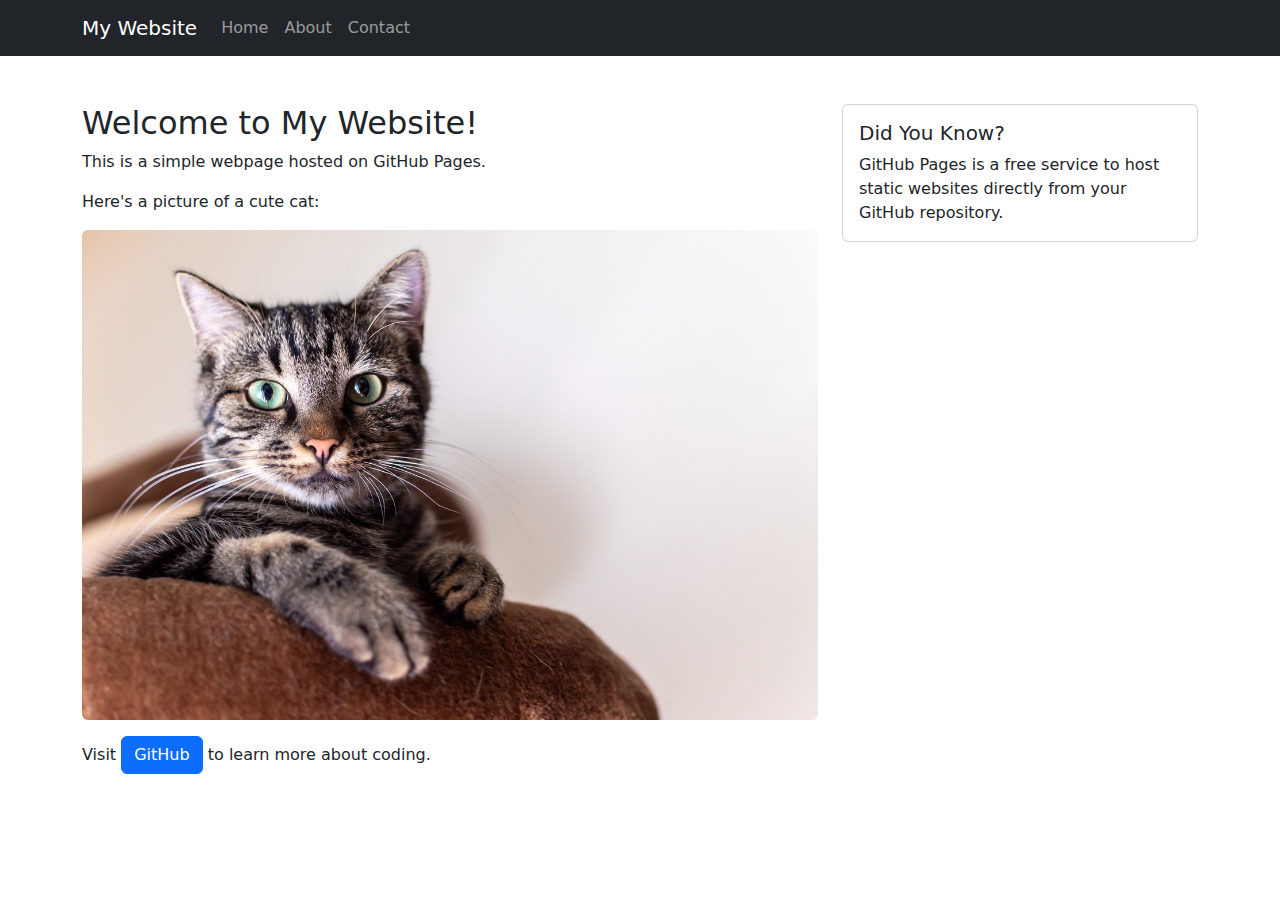
<file: index.html>
<!DOCTYPE html>
<html lang="en">
<head>
    <meta charset="UTF-8">
    <meta name="viewport" content="width=device-width, initial-scale=1.0">
    <title>THE BAC HIDDEN MANUAL/SURVIVAL GUIDE</title>

    <link href="https://cdn.jsdelivr.net/npm/bootstrap@5.3.0/dist/css/bootstrap.min.css" rel="stylesheet">
    <link rel="stylesheet" href="styles.css">
</head>
<body>

    <nav class="navbar navbar-expand-lg navbar-dark bg-dark">
        <div class="container">
            <a class="navbar-brand" href="index.html">My Website</a>
            <button class="navbar-toggler" type="button" data-bs-toggle="collapse" data-bs-target="#navbarNav">
                <span class="navbar-toggler-icon"></span>
            </button>
            <div class="collapse navbar-collapse" id="navbarNav">
                <ul class="navbar-nav">
                    <li class="nav-item">
                        <a class="nav-link" href="index.html">Home</a>
                    </li>
                    <li class="nav-item">
                        <a class="nav-link" href="about.html">About</a>
                    </li>
                    <li class="nav-item">
                        <a class="nav-link" href="contact.html">Contact</a>
                    </li>
                </ul>
            </div>
        </div>
    </nav>

    <main class="container my-5">
        <div class="row">
            <div class="col-md-8">
                <h2>Welcome to My Website!</h2>
                <p>This is a simple webpage hosted on GitHub Pages.</p>
                <p>Here's a picture of a cute cat:</p>
                <img src="KITTEN.JPG" alt="A cute kitten" class="img-fluid rounded" >
                <p class="mt-3">
                    Visit <a href="https://github.com" class="btn btn-primary">GitHub</a> to learn more about coding.
                </p>
            </div>
            
            <div class="col-md-4">
                <div class="card">
                    <div class="card-body">
                        <h5 class="card-title">Did You Know?</h5>
                        <p class="card-text">GitHub Pages is a free service to host static websites directly from your GitHub repository.</p>
                    </div>
                </div>
            </div>
        </div>
    </main>

    <script src="https://cdn.jsdelivr.net/npm/@popperjs/core@2.11.6/dist/umd/popper.min.js"></script>
    <script src="https://cdn.jsdelivr.net/npm/bootstrap@5.3.0/dist/js/bootstrap.min.js"></script>
</body>
</html>
</file>
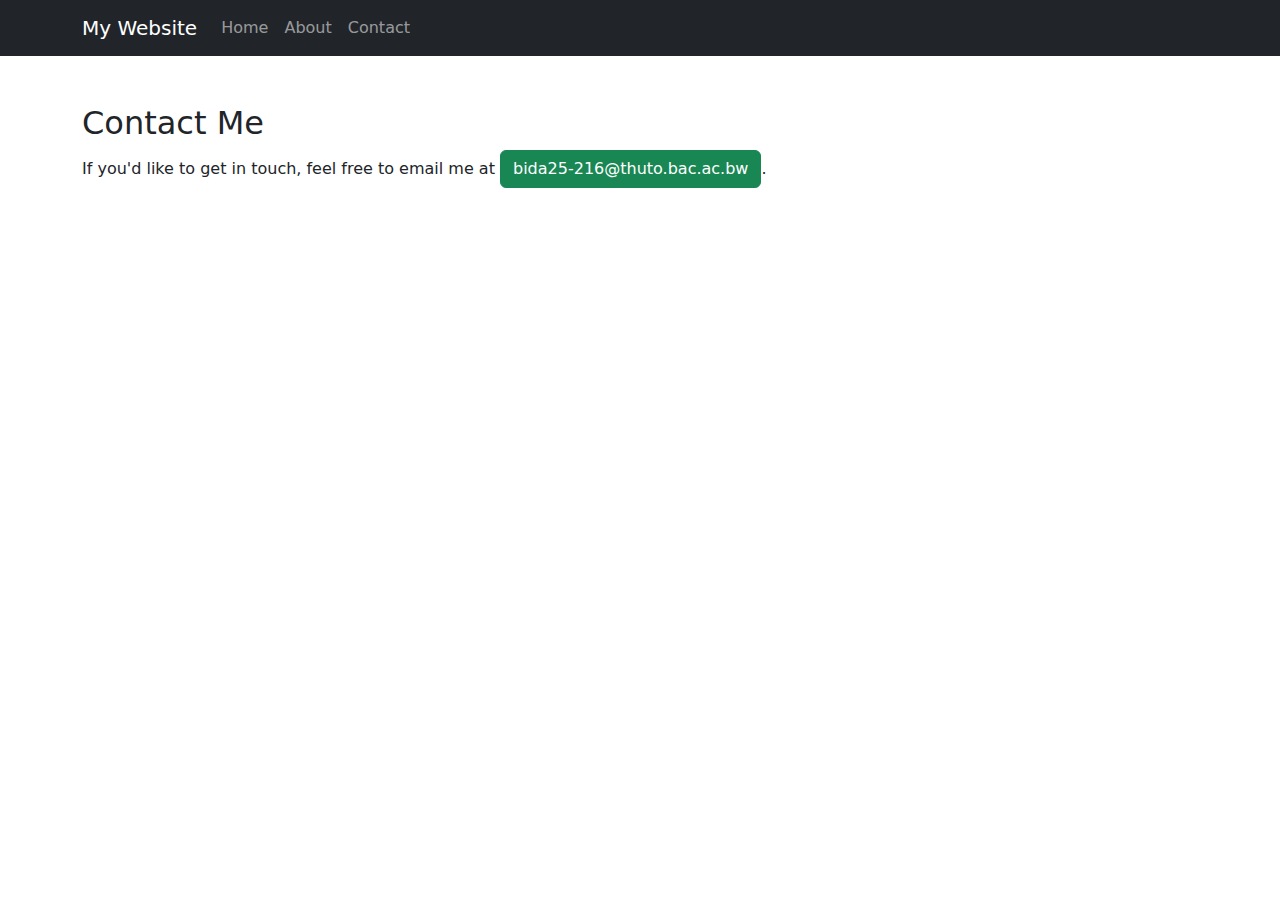
<file: contact.html>
<!DOCTYPE html>
<html lang="en">
<head>
    <meta charset="UTF-8">
    <meta name="viewport" content="width=device-width, initial-scale=1.0">
    <title>Contact Me</title>

    <link href="https://cdn.jsdelivr.net/npm/bootstrap@5.3.0/dist/css/bootstrap.min.css" rel="stylesheet">
    <link rel="stylesheet" href="styles.css">
</head>
<body>

    <nav class="navbar navbar-expand-lg navbar-dark bg-dark">
        <div class="container">
            <a class="navbar-brand" href="index.html">My Website</a>
            <button class="navbar-toggler" type="button" data-bs-toggle="collapse" data-bs-target="#navbarNav">
                <span class="navbar-toggler-icon"></span>
            </button>
            <div class="collapse navbar-collapse" id="navbarNav">
                <ul class="navbar-nav">
                    <li class="nav-item"><a class="nav-link" href="index.html">Home</a></li>
                    <li class="nav-item"><a class="nav-link" href="about.html">About</a></li>
                    <li class="nav-item"><a class="nav-link" href="contact.html">Contact</a></li>
                </ul>
            </div>
        </div>
    </nav>

    <main class="container my-5">
        <h2>Contact Me</h2>
        <p>If you'd like to get in touch, feel free to email me at 
           <a href="mailto: bida25-216@thuto.bac.ac.bw" class="btn btn-success">bida25-216@thuto.bac.ac.bw</a>.
        </p>
    </main>

    <script src="https://cdn.jsdelivr.net/npm/@popperjs/core@2.11.6/dist/umd/popper.min.js"></script>
    <script src="https://cdn.jsdelivr.net/npm/bootstrap@5.3.0/dist/js/bootstrap.min.js"></script>
</body>
</html>
</file>
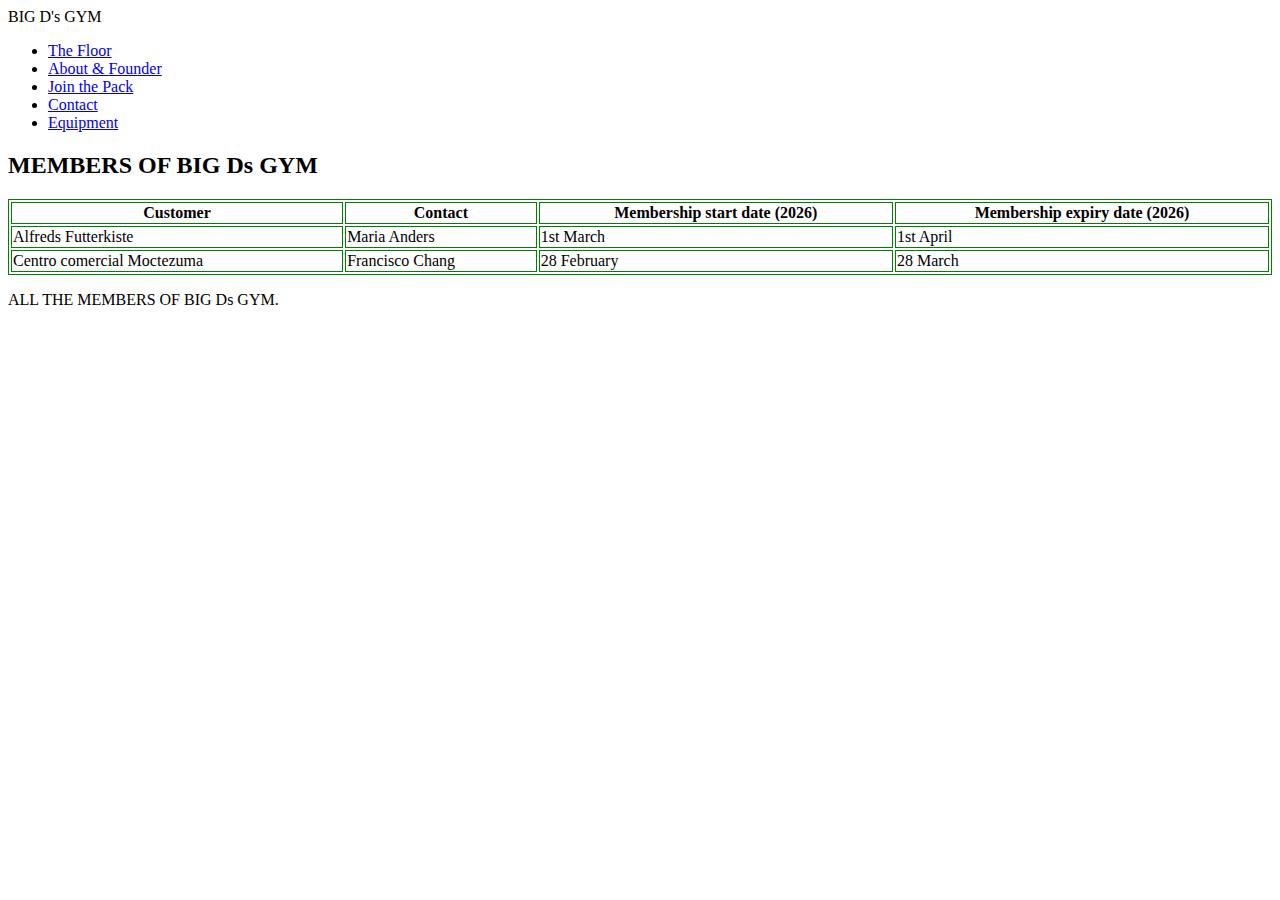
<file: members.html>
<!DOCTYPE html>
<html> <head>
  <link rel="stylesheet" href="styles.css">
</head>
<style>
table, th, td {
  border:1px solid green;
}
</style>
<body>
  <header>
        <nav>
            <div class="logo">BIG D's GYM</div>
            <ul>
                <li><a href="index.html">The Floor</a></li>
                <li><a href="about.html">About & Founder</a></li>
                <li><a href="signup.html">Join the Pack</a></li>
                <li><a href="contact.html">Contact</a></li>
              <li><a href="equipment.html.html"> Equipment</a></li>
            </ul>
        </nav>
    </header>
<h2>MEMBERS OF BIG Ds GYM</h2>

<table style="width:100%">
  <tr>
    <th>Customer</th>
    <th>Contact</th>
    <th>Membership start date (2026)</th>
    <th>Membership expiry date (2026)</th>
  </tr>
  <tr>
    <td>Alfreds Futterkiste</td>
    <td>Maria Anders</td>
    <td>1st March</td>
    <td>1st April</td>
  </tr>
  <tr>
    <td>Centro comercial Moctezuma</td>
    <td>Francisco Chang</td>
    <td>28 February</td>
     <td>28 March</td>
  </tr>
</table>


<p>ALL THE MEMBERS OF BIG Ds GYM.</p>

</body>
</html
</file>
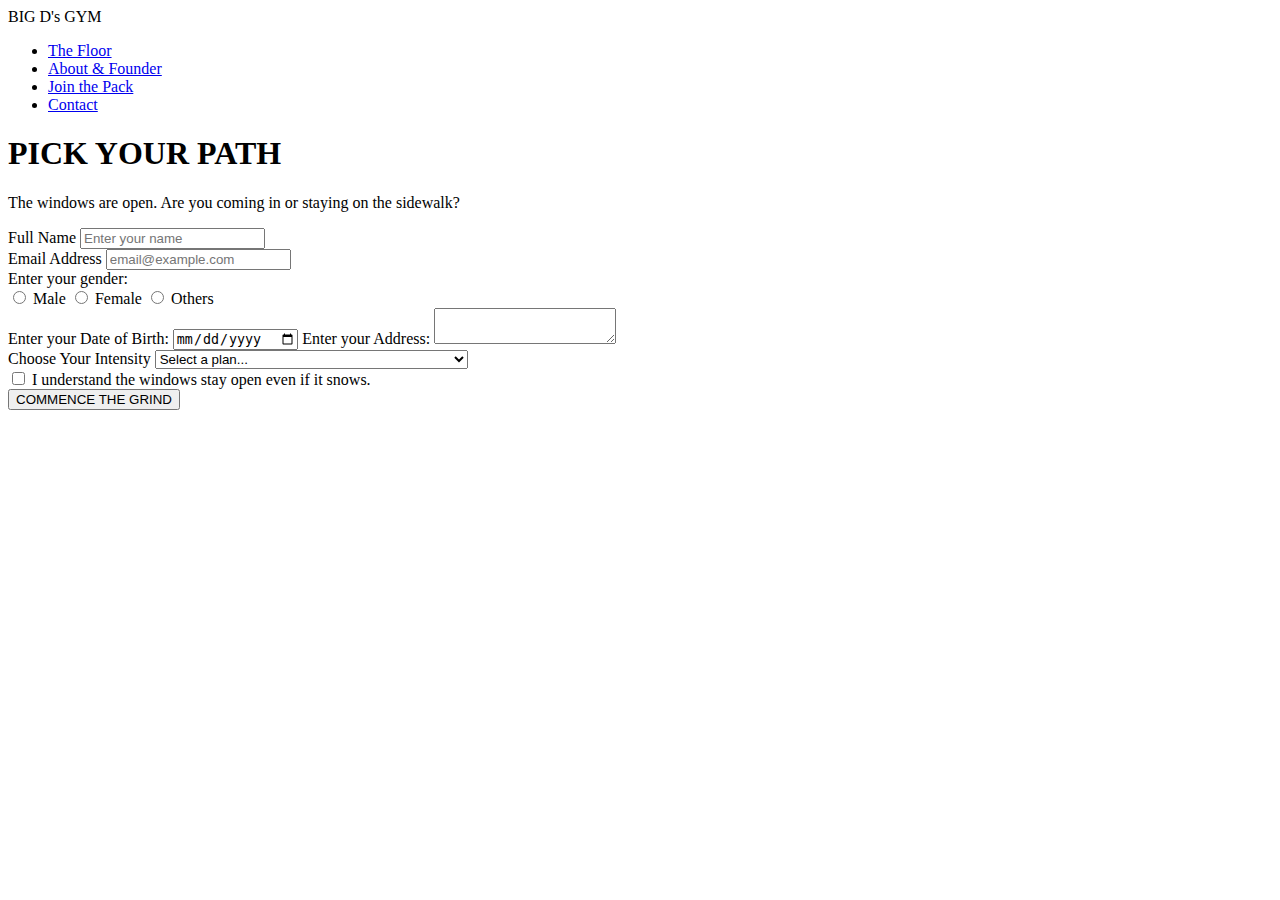
<file: signup.html>
<!DOCTYPE html>
<html lang="en">
<head>
    <meta charset="UTF-8">
    <meta name="viewport" content="width=device-width, initial-scale=1.0">
    <title>Join the Pack | BIG D's GYM</title>
    <link rel="stylesheet" href="styles.css">
</head>
<body>

    <header>
        <nav>
            <div class="logo">BIG D's GYM</div>
            <ul>
                <li><a href="index.html">The Floor</a></li>
                <li><a href="about.html">About & Founder</a></li>
                <li><a href="signup.html">Join the Pack</a></li>
                <li><a href="contact.html">Contact</a></li>
            </ul>
        </nav>
    </header>

    <main class="signup-container">
        <h1>PICK YOUR PATH</h1>
        <p class="form-intro">The windows are open. Are you coming in or staying on the sidewalk?</p>

        <form id="gym-signup">
            <div class="form-group">
                <label>Full Name</label>
                <input type="text" id="name" placeholder="Enter your name" required>
            </div>

            <div class="form-group">
                <label>Email Address</label>
                <input type="email" id="email" placeholder="email@example.com" required>
            </div>
  <label>Enter your gender:</label>
            <div class="gender-group">
                <input type="radio" name="gender" value="male" id="male" required />
                <label for="male">Male</label>
                <input type="radio" name="gender" value="female" id="female" />
                <label for="female">Female</label>
                <input type="radio" name="gender" value="others" id="others" />
                <label for="others">Others</label>
            </div>
            <label for="dob">Enter your Date of Birth:</label>
            <input type="date" id="dob" name="dob" required />
            <label for="address">Enter your Address:</label>
            <textarea id="address" name="address" required></textarea>
            
            <div class="form-group">
                <label>Choose Your Intensity</label>
                <select id="membership" required>
                    <option value="" disabled selected>Select a plan...</option>
                    <option value="breeze">The Breeze (Weekend Warrior) - P20/mo</option>
                    <option value="draft">The Draft (Full Access) - P45/mo</option>
                    <option value="hurricane">The Hurricane (With Personal Trainer) - P100/mo</option>
                </select>
            </div>

            <div class="form-group checkbox-group">
                <input type="checkbox" id="terms" required>
                <label for="terms">I understand the windows stay open even if it snows.</label>
            </div>

            <button type="submit" class="btn signup-btn">COMMENCE THE GRIND</button>
        </form>

        <div id="success-message" style="display:none;">
            <h2>WELCOME TO THE PACK.</h2>
            <p>Check your email. We'll see you at 5:00 AM.</p>
        </div>
    </main>

    <script>
        const form = document.getElementById('gym-signup');
        const successMessage = document.getElementById('success-message');

        form.addEventListener('submit', function(e) {
            e.preventDefault();
            form.style.display = 'none';
            successMessage.style.display = 'block';
        });
    </script>

</body>
</html>
</file>
<file: styles.css>

</file>
